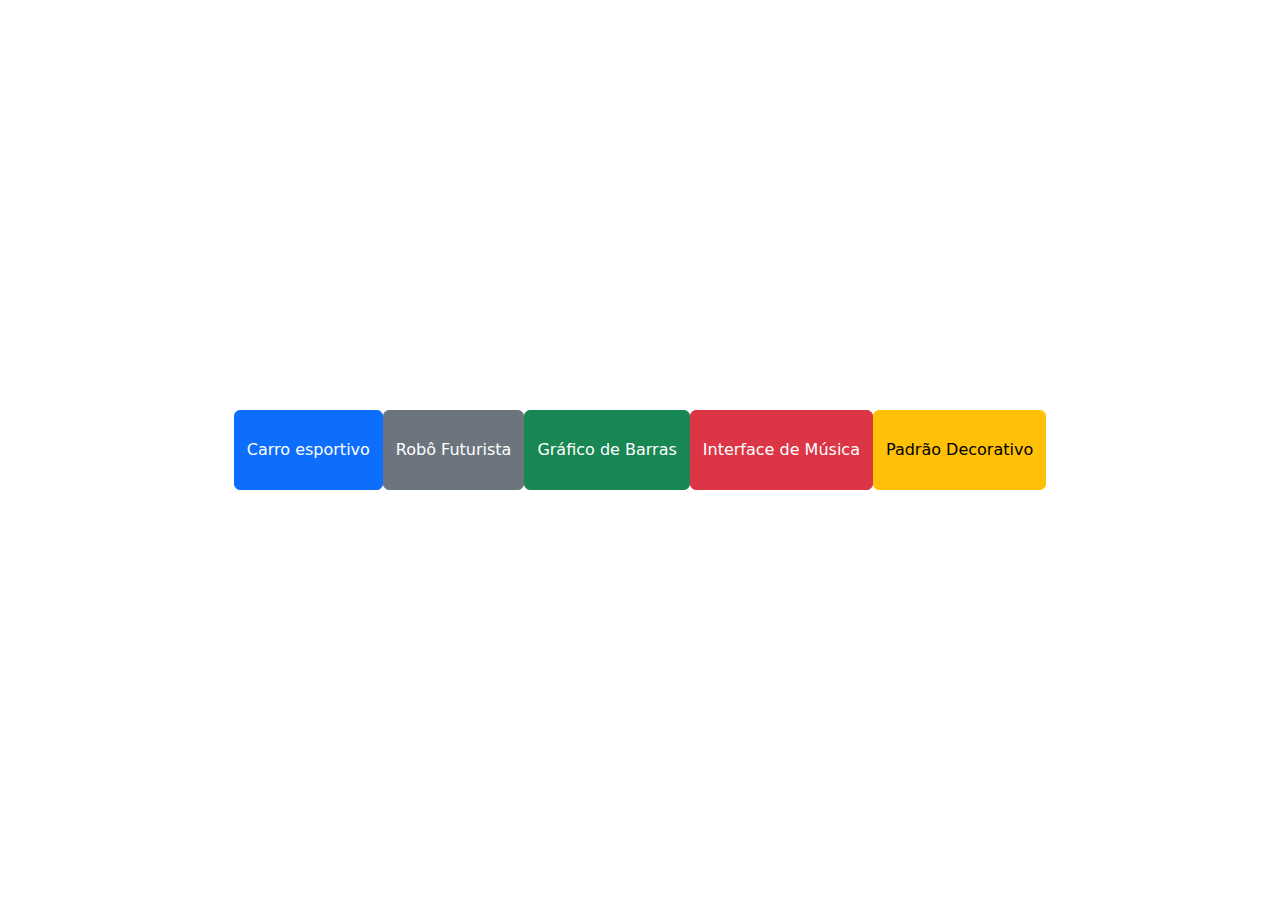
<file: index.html>
<!doctype html>
<html lang="en">
  <head>
    <meta charset="utf-8">
    <meta name="viewport" content="width=device-width, initial-scale=1">
    <title>Tela de Redirecionamento</title>
    <link rel="stylesheet" href="style.css">
    <link href="https://cdn.jsdelivr.net/npm/bootstrap@5.3.3/dist/css/bootstrap.min.css" rel="stylesheet" integrity="sha384-QWTKZyjpPEjISv5WaRU9OFeRpok6YctnYmDr5pNlyT2bRjXh0JMhjY6hW+ALEwIH" crossorigin="anonymous">
  </head>
  <body>
    <a href="Carro esportivo.html"><button type="button" class="btn btn-primary">Carro esportivo</button></a>
    <a href="Robô_Futurista.html"><button type="button" class="btn btn-secondary">Robô Futurista</button></a>
    <a href="Gráfico de barras.html"><button type="button" class="btn btn-success">Gráfico de Barras</button></a>
    <a href="Interface de música.html"><button type="button" class="btn btn-danger">Interface de Música</button></a>
    <a href="Padrão Decorativo.html"><button type="button" class="btn btn-warning">Padrão Decorativo</button></a>
    <script src="https://cdn.jsdelivr.net/npm/bootstrap@5.3.3/dist/js/bootstrap.bundle.min.js" integrity="sha384-YvpcrYf0tY3lHB60NNkmXc5s9fDVZLESaAA55NDzOxhy9GkcIdslK1eN7N6jIeHz" crossorigin="anonymous"></script>
  </body>
</html>
</file>
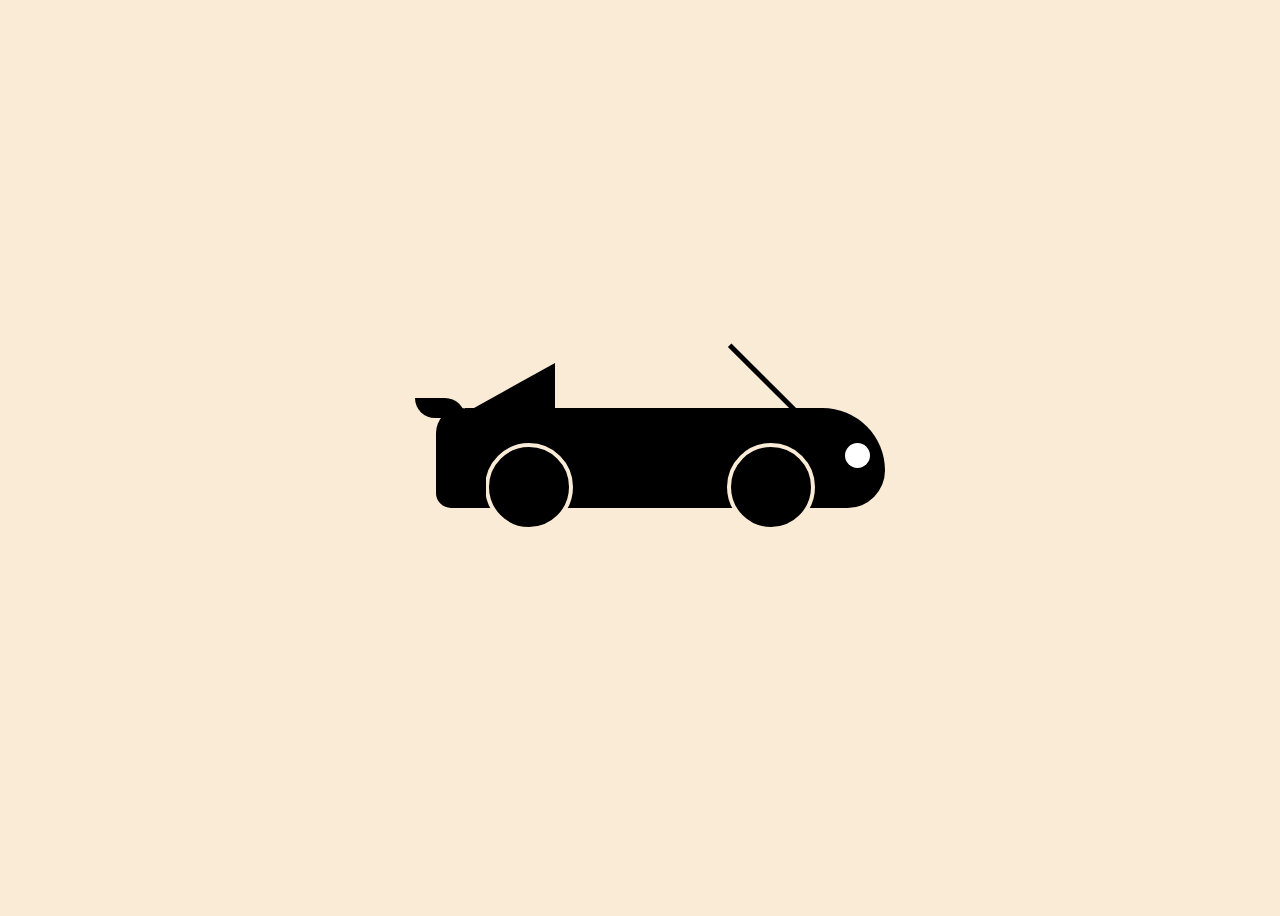
<file: Carro esportivo.html>
<!DOCTYPE html>
<html lang="pt">
<head>
  <meta charset="UTF-8">
  <link rel="stylesheet" href="Carro esportivo.css">
  <title>Carro Esportivo</title>
</head>
<body>
  <div class="carro">
    <div class="para-brisa"></div>
    <div class="parte-traseira"></div>
    <div class="rodas"></div>
    <div class="rodainterna"></div>
    <div class="farol"></div>
    <div class="para-choque"></div>
    <div class="aerofólio"></div>
  </div>
</body>
</html>
</file>
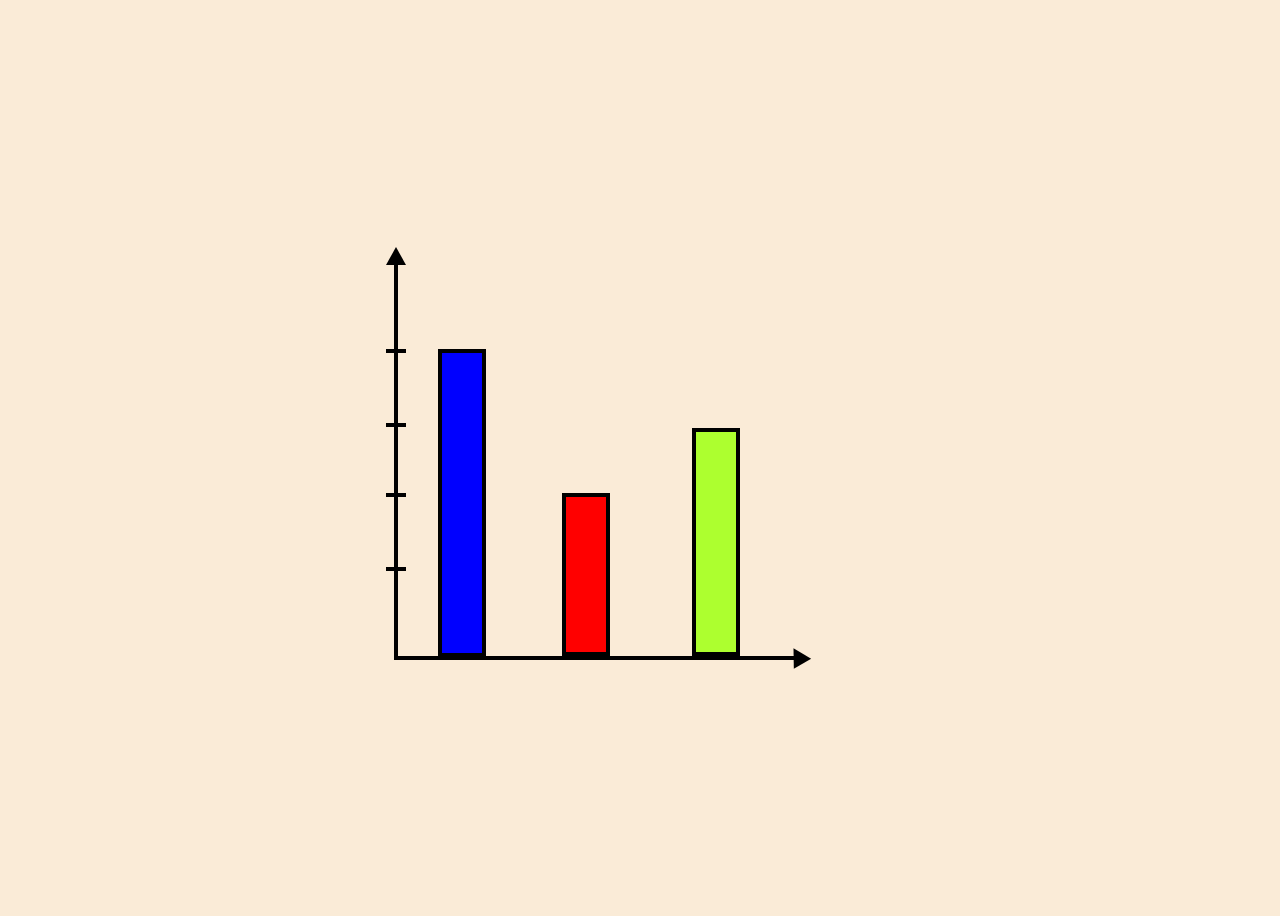
<file: Gráfico de barras.html>
<!DOCTYPE html>
<html lang="pt">
<head>
    <meta charset="UTF-8">
    <meta name="viewport" content="width=device-width, initial-scale=1.0">
    <link rel="stylesheet" href="Gráfico de barras.css">
    <title>Interface de Música</title>
</head>
<body>
    <div class="container">
        <div class="grafico"></div>
        <div class="setas"></div>
        <div class="marcações"></div>
        <div class="barras"></div>
    </div>
</body>
</html>
</file>
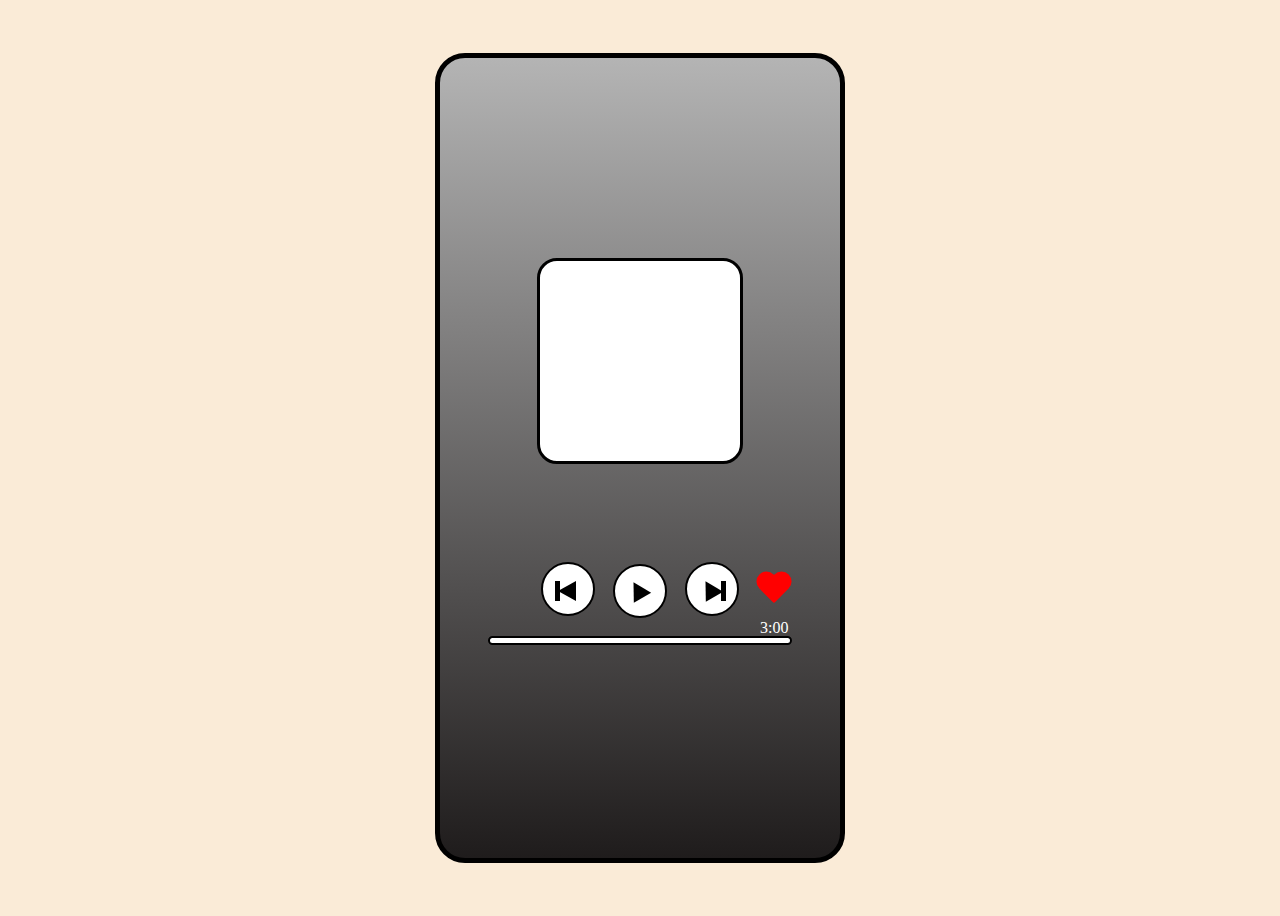
<file: Interface de música.html>
<!DOCTYPE html>
<html lang="pt">
<head>
    <meta charset="UTF-8">
    <meta name="viewport" content="width=device-width, initial-scale=1.0">
    <link rel="stylesheet" href="Interface de música.css">
    <title>Interface de Música</title>
</head>
<body>
    <div class="container">
    <div class="interface">
        <div class="moldura"></div>
        <div class="botão"></div>
        <div class="play"></div>
        <div class="barra"><div class="pular"></div></div>
        <div class="barra"><div class="voltar"></div></div>
        <div class="tempo"><p>3:00</p></div>
        <div class="favorito"></div>
    </div>
    </div>
</body>
</html>
</file>
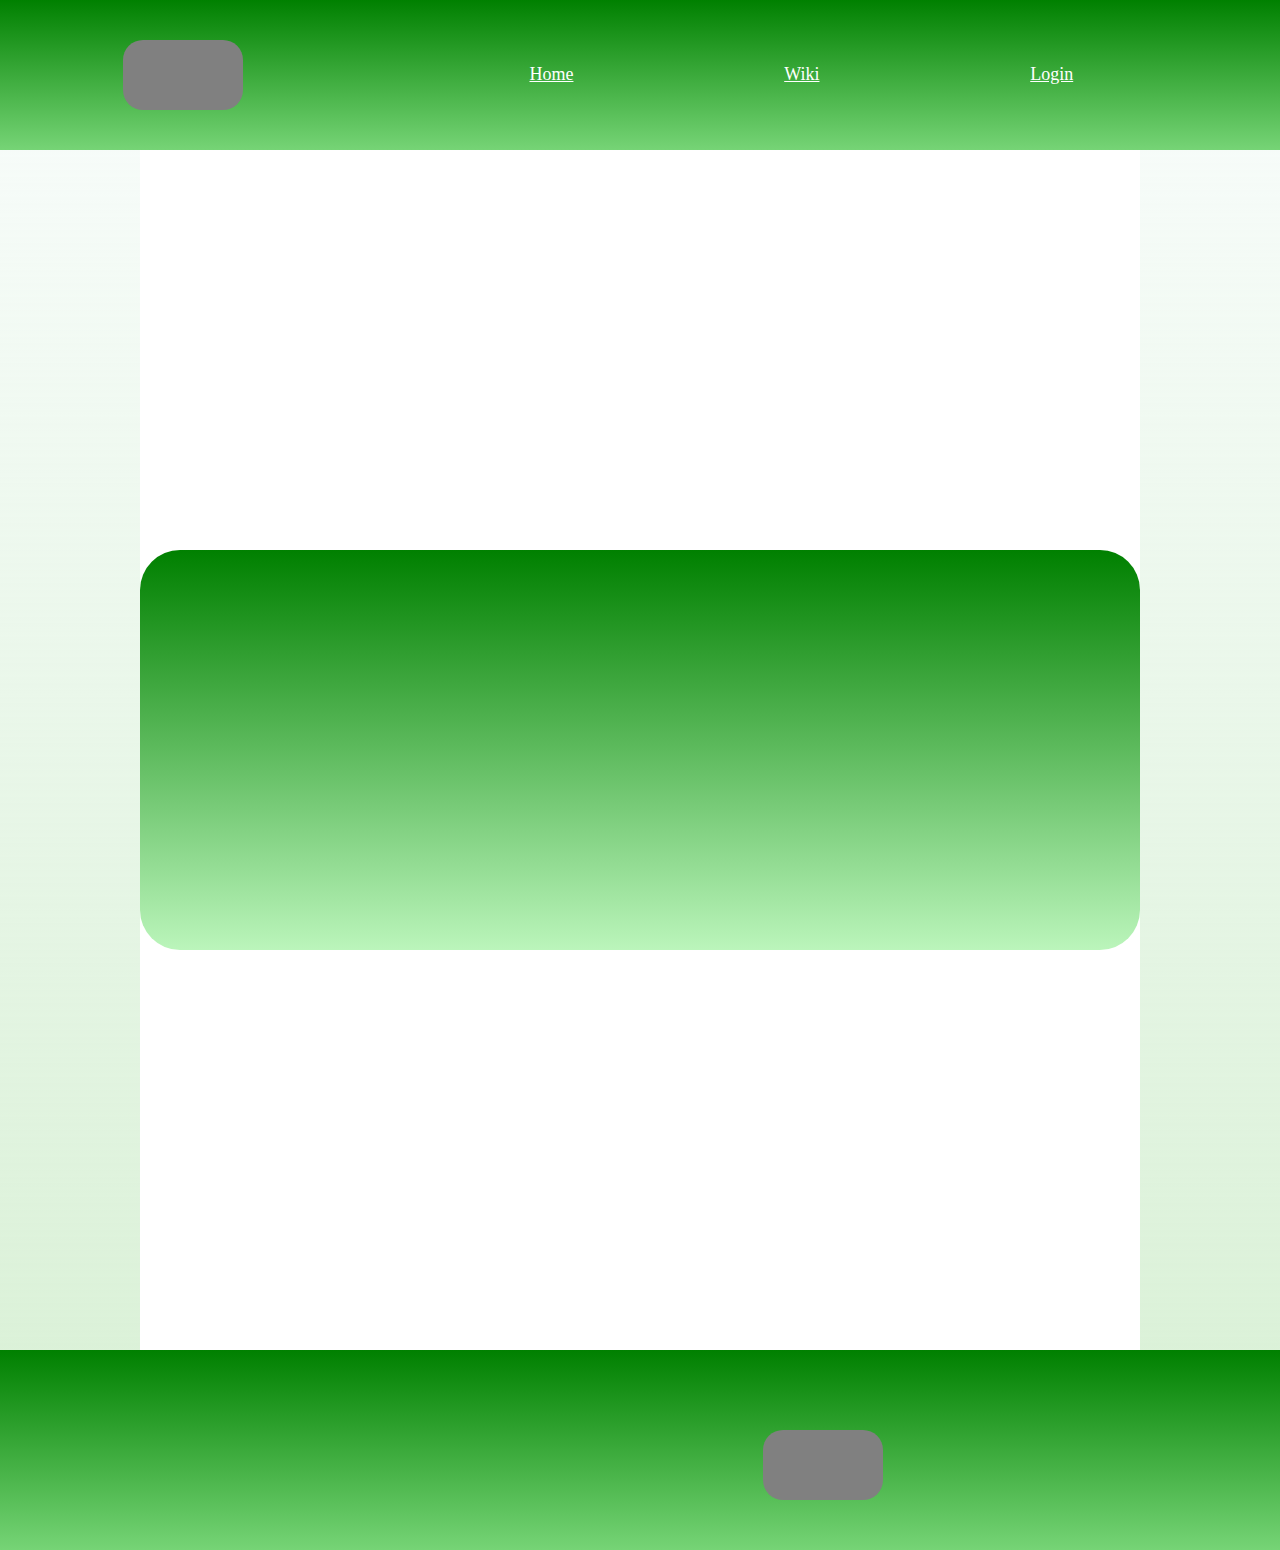
<file: Padrão Decorativo.html>
<!DOCTYPE html>
    <html lang="pt">
    <head>
        <meta charset="UTF-8">
        <meta name="viewport" content="width=device-width, initial-scale=1.0">
        <link rel="stylesheet" href="Padrão Decorativo.css">
        <title>Padrão Decorativo</title>
    </head>
    <body>
        <header>
            <div class="container">
                <div class="logo"></div>
                <p>Home</p>
                <p>Wiki</p>
                <p>Login</p>
            </div>
        </header>
        <div class="pagina"></div>
        <div class="informações"></div>
        <div class="rodapé"></div>
    </body>
    </html>
</file>
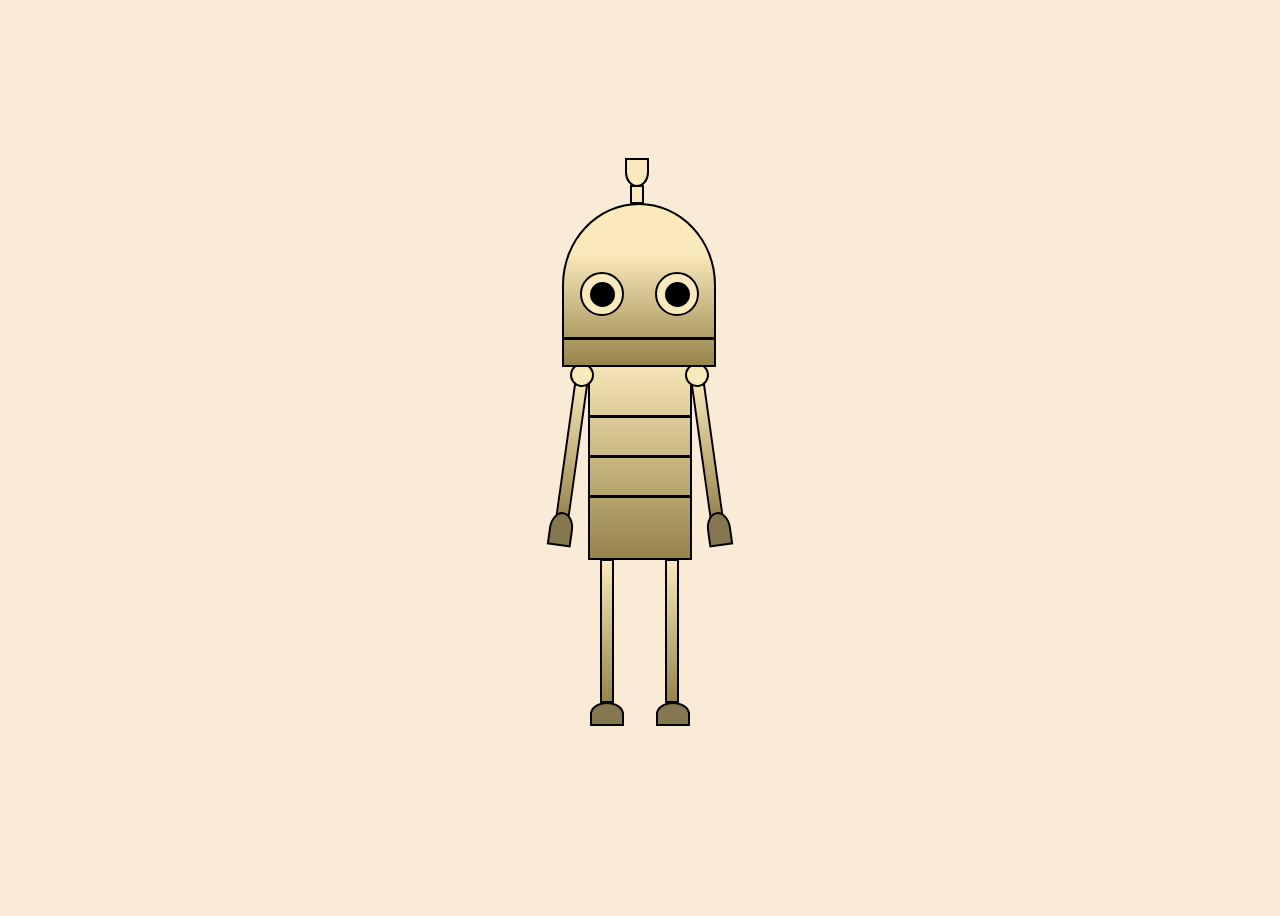
<file: Robô_Futurista.html>
<!DOCTYPE html>
<html lang="pt-br">
<head>
    <meta charset="UTF-8">
    <meta name="viewport" content="width=device-width, initial-scale=1.0">
    <link rel="stylesheet" href="Robô_Futurista.css">
    <title>Robô Futurista</title>
</head>
<body>
    <div class="robo">
        <div class="cabeça"></div>
        <div class="pernas"></div>
        <div class="braços"></div>
        <div class="mãos"></div>
        <div class="pés"></div>
        <div class="olhos"></div>
        <div class="pupilas"></div>
        <div class="boca"></div>
        <div class="antena"></div>
        <div class="riscos"></div>
        <div class="ombros"></div>
    </div>
</body>
</html>
</file>
<file: style.css>
body{
    background-color: antiquewhite;
    display: flex;
    justify-content: center;
    align-items: center;
    height: 100vh;
    overflow: hidden;
}

button{
    height: 80px;
}
</file>
<file: Carro esportivo.css>
body{background-color: antiquewhite;
    display: flex;
    justify-content: center;
    align-items: center;
    height: 100vh;
    overflow: hidden;
}

.carro{
    width: 350px;
    height: 100px;
    background-color: black;
}

.rodas{
    position: relative;
    width: 50px;
    height: 50px;
    border-radius: 50%;
    top: -20px;
    right: -20px;
}

.rodas::before, .rodas::after {
    content: '';
    position: absolute;
    width: 80px;
    height: 80px;
    border-radius: 50%;
    background-color: rgb(0, 0, 0);
    border: 4px solid antiquewhite;
}

.rodas::after {
    right:-280px;
}

.para-choque{
    width: 70px;
    height: 100px;
    background-color: rgb(0, 0, 0);
    position: relative;
    left: 100%;
    top:-130px;
    border-top-right-radius: 200px;
    border-bottom-right-radius: 120px;
}

.para-choque::before, .para-choque::after{
    content: "";
    position: absolute;
    width: 50px;
    height: 100px;
    background-color: rgb(0, 0, 0);
    border-top-right-radius: 200px;
    border-bottom-right-radius: 120px;
}

.para-choque::after{
    right:570%;
    border-top-left-radius: 200px;
    border-bottom-left-radius: 120px;
}

.para-brisa{
    width: 100px;
    height: 5px;
    background-color: black;
    transform: rotate(45deg);
    position: relative;
    left:250px;
    top:-30px
}

.parte-traseira{
    width: 0;
    height: 0;
    border-left:90px solid transparent;
    border-bottom: 50px solid rgb(0, 0, 0);
    position: relative;
    top:-50px;
}

.farol{
    z-index:99999;
    width: 25px;
    height: 25px;
    border-radius: 50%;
    background-color: white;
    position: relative;
    left:380px;
    top:-70px;
}

.aerofólio{
    width: 50px;
    height: 20px;
    background-color: rgb(0, 0, 0);
    position:relative;
    top: -240px;
    right: 50px;
    border-top-right-radius: 20px;
    border-bottom-left-radius: 20px;
}
</file>
<file: Gráfico de barras.css>
.container{
    display: flex;
    justify-content: center;
    align-items: center;
}

body{
    background-color: antiquewhite;
    display: flex;
    justify-content: center;
    align-items: center;
    height: 100vh;
    overflow: hidden;
}

.grafico{
    width: 400px;
    height: 400px;
    border:4px solid black;
    border-top:transparent;
    border-right: transparent;
}


.setas{
    width: 0;
    height: 0;
    border-left: 10px solid transparent;
    border-right: 10px solid transparent;
    transform: rotate(360deg);
    position: relative;
    margin-left: auto;
    margin-right: auto;
    top:89px;
    left:-20px
}

.setas::before, .setas::after{
    content: "";
    width: 0;
    height: 0;
    border-left: 10px solid transparent;
    border-right: 10px solid transparent;
    border-bottom: 18px solid rgb(0, 0, 0); 
    transform: rotate(330deg);
    position: absolute;
    margin-left: auto;
    margin-right: auto;
    top:100px;
}

.setas::after{
    content: "";
    left: -402px;
    top:-300px;
    transform: rotate(360deg)
}

.marcações{ 
    width: 20px;
    height: 70px;
    border:4px solid black;
    border-left:transparent;
    border-right: transparent;
    position: relative;
    left: -432px;
    top:-70px
}

.marcações::before, .marcações::after{
    content:"";
    width: 20px;
    height: 70px;
    border:4px solid black;
    border-left:transparent;
    border-right: transparent;
    position:absolute;
    top:140px;
}

.barras{
    width: 40px;
    height: 300px;
    border:4px solid black;
    background-color: blue;
    position: relative;
    left: -400px;
    top:45px;
}

.barras::before, .barras::after{
    content: "";
    width: 40px;
    height: 155px;
    border:4px solid black;
    background-color: red;
    position: absolute;
    left: 120px;
    top:140px;
}

.barras::after{
    content: "";
    background-color: greenyellow;
    left: 250px;
    height: 220px;
    top: 75px;
}
</file>
<file: Interface de música.css>
.container{
    display: flex;
    justify-content: center;
    align-items: center;
}

.interface{
    width: 400px;
    height: 800px;
    border-radius: 30px;
    border: 5px solid black;
    background-image:linear-gradient(rgb(180, 180, 180),rgb(31, 28, 28));
}

body{
    background-color: antiquewhite;
    display: flex;
    justify-content: center;
    align-items: center;
    height: 100vh;
    overflow: hidden;
}

.botão{
    width: 50px;
    height: 50px;
    border-radius: 50%;
    border:2px solid black;
    background-color: rgb(255, 255, 255);
    position:relative;
    bottom:-300px;
    margin-left: auto;
    margin-right: auto;
    cursor: pointer;
}

.botão::before, .botão::after{
    content: "";
    width: 50px;
    height: 50px;
    border-radius: 50%;
    border:2px solid black;
    background-color: rgb(255, 255, 255);
    position:absolute;
    right: 70px;
    bottom:0;
}

.botão::after{
    content: "";
    left: 70px;
    bottom:0px;
}

.play{
    width: 0;
    height: 0;
    border-left: 10px solid transparent;
    border-right: 10px solid transparent;
    border-bottom: 18px solid rgb(0, 0, 0); 
    transform: rotate(330deg);
    position: relative;
    margin-left: auto;
    margin-right: auto;
    top:263px;
    left:-2px;
    cursor: pointer;
}

.tempo{
    width: 300px;
    height: 5px;
    background-color: white;
    border-radius: 5px;
    position: relative;
    margin-left: auto;
    margin-right: auto;
    margin-top:70%;
    border: 2px solid black;
}

.pular{
    width: 0;
    height: 0;
    border-left: 10px solid transparent;
    border-right: 10px solid transparent;
    border-bottom: 18px solid rgb(0, 0, 0); 
    transform: rotate(330deg);
    position: absolute;
    left:-15px;
    top:-1px
}

.barra{
    width: 5px;
    height: 10px;
    position: relative;
    top:245px;
    left: 275px;
    cursor: pointer;
}

.barra::before, .barra::after{
    content: "";
    width: 5px;
    height: 10px;
    background-color: rgb(0, 0, 0);
    position:absolute;
    right:160px;
    bottom:0px;
}

.barra::after{
    content: "";
    left: 6px;
    bottom:0px;
}

.voltar{
    width: 0;
    height: 0;
    border-left: 10px solid transparent;
    border-right: 10px solid transparent;
    border-bottom: 18px solid rgb(0, 0, 0); 
    transform: rotate(270deg);
    position: absolute;
    right:143px;
    margin-top:-9px
}

.tempo p{
    position: relative;
    left: 270px;
    top:-35px;
    color:white;
}

.favorito{
    width: 50px;
    height: 50px;
    position: relative;
}
    
.favorito::before,.favorito::after {
    content: '';
    position: absolute;
    top: 0;
    width: 20px;
    height: 30px;
    background-color: rgb(255, 0, 0);
    border-radius: 50px 50px 0 0;
    transform: rotate(-45deg);
    left: 320px;
    top:-75px
}
    
.favorito::after {
    left: 328px;
    transform: rotate(45deg);
}

.moldura{
    width: 200px;
    height: 200px;
    border: 3px solid black;
    border-radius: 20px;
    position: relative;
    margin-left: auto;
    margin-right: auto;
    top:200px;
    background-color: white;
}
</file>
<file: Padrão Decorativo.css>
*{
    margin:0;
}

body{
    background-image: linear-gradient(rgba(225, 243, 241, 0.178), rgb(218, 241, 215));
    height: 1400px;
}

header{
    background-image: linear-gradient(green, rgb(118, 212, 118));
    height: 150px;
}

.container{
    display: flex;
    justify-content: space-evenly;
}

.logo{
    width: 120px;
    height: 70px;
    position: relative;
    top:40px;
    left: -40px;
    border-radius: 20px;
}

.logo::before, .logo::after{
    content: "";
    width: 120px;
    height: 70px;
    background-color: gray;
    position: absolute;
    top:0px;
    left: -40px;
    border-radius: 20px;
}

.logo::after{
    content: "";
    left: 600px;
    top: 1390px;
    z-index: 99;
}

.container p{
    color:white;
    padding: 4px;
    font-size: large;
    text-decoration: underline;
    position:relative;
    top:60px;
    cursor: pointer;
}

.informações{
    width: 1000px;
    height: 400px;
    border-radius: 40px;
    background-image: linear-gradient(green, rgb(187, 245, 187));
    position:relative;
    margin-left: auto;
    margin-right: auto;
    top:-800px
}

.pagina{
    width: 1000px;
    height: 1200px;
    position: relative;
    margin-left: auto;
    margin-right: auto;
    background-color: white;
}

.rodapé{
    width: 1900px;
    height: 200px;
    position: relative;
    margin-left: auto;
    margin-right: auto;
    top:-400px;
    background-image: linear-gradient(green, rgb(118, 212, 118));
}
</file>
<file: Robô_Futurista.css>
body{
    background-color: antiquewhite;
    display: flex;
    justify-content: center;
    align-items: center;
    height: 100vh;
    overflow: hidden;
}

.robo{
    height: 200px;
    width: 100px;
    background-image:linear-gradient(#FAEABB,rgb(151, 132, 75));
    border:2px solid #000000;
    z-index: 4;
}

.cabeça{
    width: 150px;
    height: 160px;
    background-image:linear-gradient(#FAEABB 30%,rgb(151, 132, 75));
    border:2px solid #000000;
    border-top-left-radius: 50%;
    border-top-right-radius: 50%;
    position:relative;
    top:-155px;
    left: -28px;
    z-index: 3;
}

.pernas{
    width: 10px;
    height: 140px;
    position: relative;
    top:37px
}

.pernas::before, .pernas::after{
    content: "";
    position: absolute;
    width: 10px;
    height: 140px;
    background-image:linear-gradient(#FAEABB,rgb(151, 132, 75));
    border:2px solid #000000;
    left: 10px;
}

.pernas::after{
    content: "";
    left: 75px;
}

.braços{
    width: 10px;
    height: 140px;
    position: relative;
    top:-285px;
    z-index: -1;
}

.braços::before, .braços::after{
    content: "";
    position: absolute;
    width: 10px;
    height: 140px;
    background-image:linear-gradient(#FAEABB,rgb(151, 132, 75));
    border:2px solid #000000;
    left: -25px;
    transform: rotate(8deg);
}

.braços::after{
    content: "";
    left: 110px;
    transform: rotate(-8deg);
}

.ombros{
    width: 20px;
    height: 20px;
    border-radius: 100%;
    position: relative;
    top:-585px;
    z-index: 0;
}

.ombros::before, .ombros::after{
    content: "";
    position: absolute;
    width: 20px;
    height: 20px;
    border-radius: 100%;
    background-color: #FAEABB;
    border:2px solid #000000;
    left: -20px;
    z-index: 0;
    transform: rotate(8deg);
}

.ombros::after{
    content: "";
    left: 95px;
    transform: rotate(-8deg);
}

.mãos{
    width: 20px;
    height: 30px;
    position: relative;
    top:-290px;
    border-top-left-radius: 50%;
    border-top-right-radius: 50%;
    z-index: 0;
}

.mãos::before, .mãos::after{
    content: "";
    position: absolute;
    width: 20px;
    height: 30px;
    border-top-left-radius: 50%;
    border-top-right-radius: 50%;
    background-color: #857750;
    border:2px solid #000000;
    left: -41px;
    z-index: 0;
    transform: rotate(8deg);
}

.mãos::after{
    content: "";
    left: 117px;
    transform: rotate(-8deg);
}

.pés{
    width: 30px;
    height: 20px;
    position: relative;
    top:-130px;
    border-top-left-radius: 50%;
    border-top-right-radius: 50%;
    z-index: 0;
}

.pés::before, .pés::after{
    content: "";
    position: absolute;
    width: 30px;
    height: 20px;
    border-top-left-radius: 50%;
    border-top-right-radius: 50%;
    background-color: #857750;
    border:2px solid #000000;
    z-index: 0;
}

.pés::after{
    content: "";
    left: 66px;
}

.olhos{
    width: 40px;
    height: 40px;
    border-radius: 100%;
    position: relative;
    top:-580px;
    z-index: 5;
}

.olhos::before, .olhos::after{
    content: "";
    background-color: #FAEABB;
    border:2px solid #000000;
    width: 40px;
    height: 40px;
    border-radius: 100%;
    position: absolute;
    left: -10px;
    z-index: 5;
}

.olhos::after{
    content: "";
    left: 65px;
    z-index: 5;
}

.boca{
    width: 150px;
    height: 3px;
    background-color: #000000;
    position: relative;
    top:-580px;
    z-index: 6;
    left: -26px;
}

.pupilas{
    width: 25px;
    height: 25px;
    border-radius: 100%;
    position: relative;
    top:-610px;
    left: 10px;
    z-index: 5;
}

.pupilas::before, .pupilas::after{
    content: "";
    background-color: #000000;
    width: 25px;
    height: 25px;
    border-radius: 100%;
    position: absolute;
    left: -10px;
    z-index: 5;
}

.pupilas::after{
    content: "";
    left: 65px;
    z-index: 5;
}

.antena{
    width: 25px;
    height: 25px;
    position: relative;
    top:-735px;
    left: 10px;
    z-index: 5;
}

.antena::before, .antena::after{
    content: "";
    background-color: #FAEABB;
    border:2px solid #000000;
    width: 10px;
    height: 15px;
    position: absolute;
    left: 30px;
    z-index: 5;
}

.antena::after{
    content: "";
    left: 25px;
    top:-27px;
    width: 20px;
    height: 25px;
    border-bottom-left-radius: 50%;
    border-bottom-right-radius: 50%;
    z-index: 5;
}

.riscos{
    width: 100px;
    height: 3px;
    position: relative;
    background-color: #000000;
    top:-530px;
    z-index: 5;
}

.riscos::before, .riscos::after{
    content: "";
    background-color: #000000;
    width: 100px;
    height: 3px;
    position: absolute;
    top:40px;
    z-index: 5;
}

.riscos::after{
    content: "";
    top: 80px;
    width: 100px;
    height: 3px;
    z-index: 5;
}
</file>
